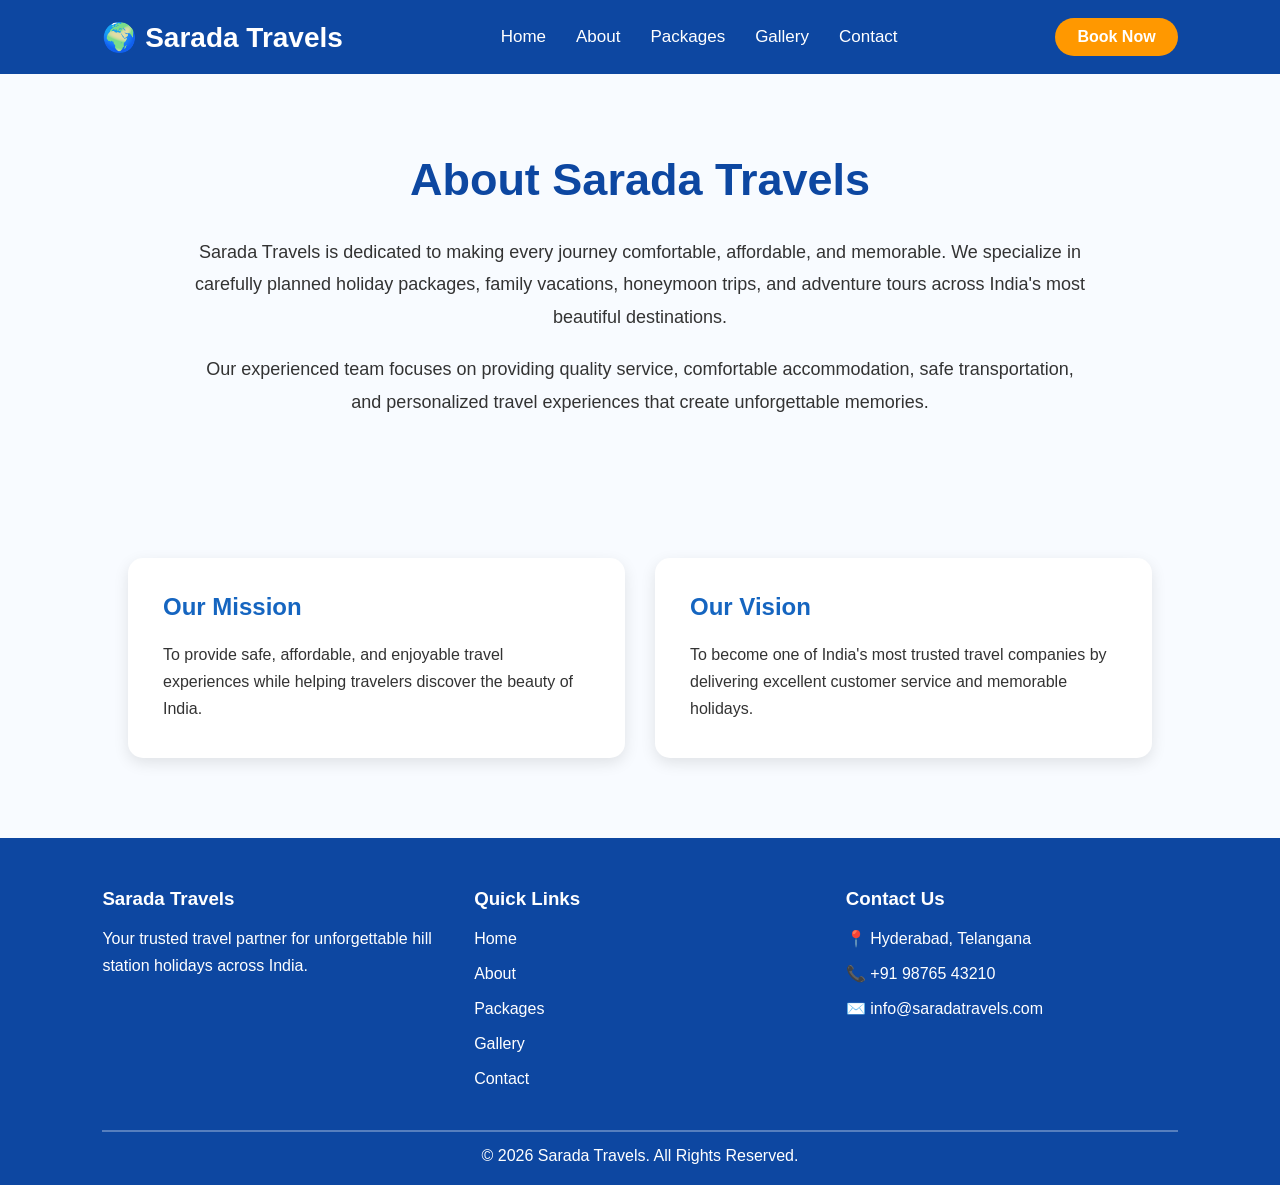
<file: about.html>
<!DOCTYPE html>
<html lang="en">

<head>
    <meta charset="UTF-8">
    <meta name="viewport" content="width=device-width, initial-scale=1.0">

    <title>About | Sarada Travels</title>

    <meta name="description" content="Learn about Sarada Travels, our mission, vision, and commitment to providing memorable travel experiences.">

    <meta name="keywords" content="about Sarada Travels, travel agency, tourism">

    <link rel="stylesheet" href="style.css">
</head>

<body>

<header>

    <nav class="navbar">

        <div class="logo">
            🌍 Sarada Travels
        </div>

        <ul class="nav-links">
            <li><a href="index.html">Home</a></li>
            <li><a href="about.html">About</a></li>
            <li><a href="packages.html">Packages</a></li>
            <li><a href="gallery.html">Gallery</a></li>
            <li><a href="contact.html">Contact</a></li>
        </ul>

        <a href="contact.html" class="book-btn">Book Now</a>

    </nav>

</header>

<main>

<section class="about">

<h1>About Sarada Travels</h1>

<p>
Sarada Travels is dedicated to making every journey comfortable, affordable, and memorable. We specialize in carefully planned holiday packages, family vacations, honeymoon trips, and adventure tours across India's most beautiful destinations.
</p>

<p>
Our experienced team focuses on providing quality service, comfortable accommodation, safe transportation, and personalized travel experiences that create unforgettable memories.
</p>

</section>

<section class="mission">

<div class="mission-card">
<h2>Our Mission</h2>
<p>
To provide safe, affordable, and enjoyable travel experiences while helping travelers discover the beauty of India.
</p>
</div>

<div class="mission-card">
<h2>Our Vision</h2>
<p>
To become one of India's most trusted travel companies by delivering excellent customer service and memorable holidays.
</p>
</div>

</section>

</main>

<footer class="footer">

    <div class="footer-content">

        <div class="footer-section">
            <h3>Sarada Travels</h3>
            <p>
                Your trusted travel partner for unforgettable hill station holidays across India.
            </p>
        </div>

        <div class="footer-section">
            <h3>Quick Links</h3>

            <p><a href="index.html">Home</a></p>
            <p><a href="about.html">About</a></p>
            <p><a href="packages.html">Packages</a></p>
            <p><a href="gallery.html">Gallery</a></p>
            <p><a href="contact.html">Contact</a></p>

        </div>

        <div class="footer-section">
            <h3>Contact Us</h3>

            <p>📍 Hyderabad, Telangana</p>
            <p>📞 +91 98765 43210</p>
            <p>✉️ info@saradatravels.com</p>

        </div>

    </div>

    <hr>

    <p class="copyright">
        © 2026 Sarada Travels. All Rights Reserved.
    </p>

</footer>
<!--Start of Tawk.to Script-->
<script type="text/javascript">
var Tawk_API=Tawk_API||{}, Tawk_LoadStart=new Date();
(function(){
var s1=document.createElement("script"),s0=document.getElementsByTagName("script")[0];
s1.async=true;
s1.src='https://embed.tawk.to/6a4a8750add6c21d4830b669/1jspi15bj';
s1.charset='UTF-8';
s1.setAttribute('crossorigin','*');
s0.parentNode.insertBefore(s1,s0);
})();
</script>
<!--End of Tawk.to Script-->
</body>
</html>
</file>
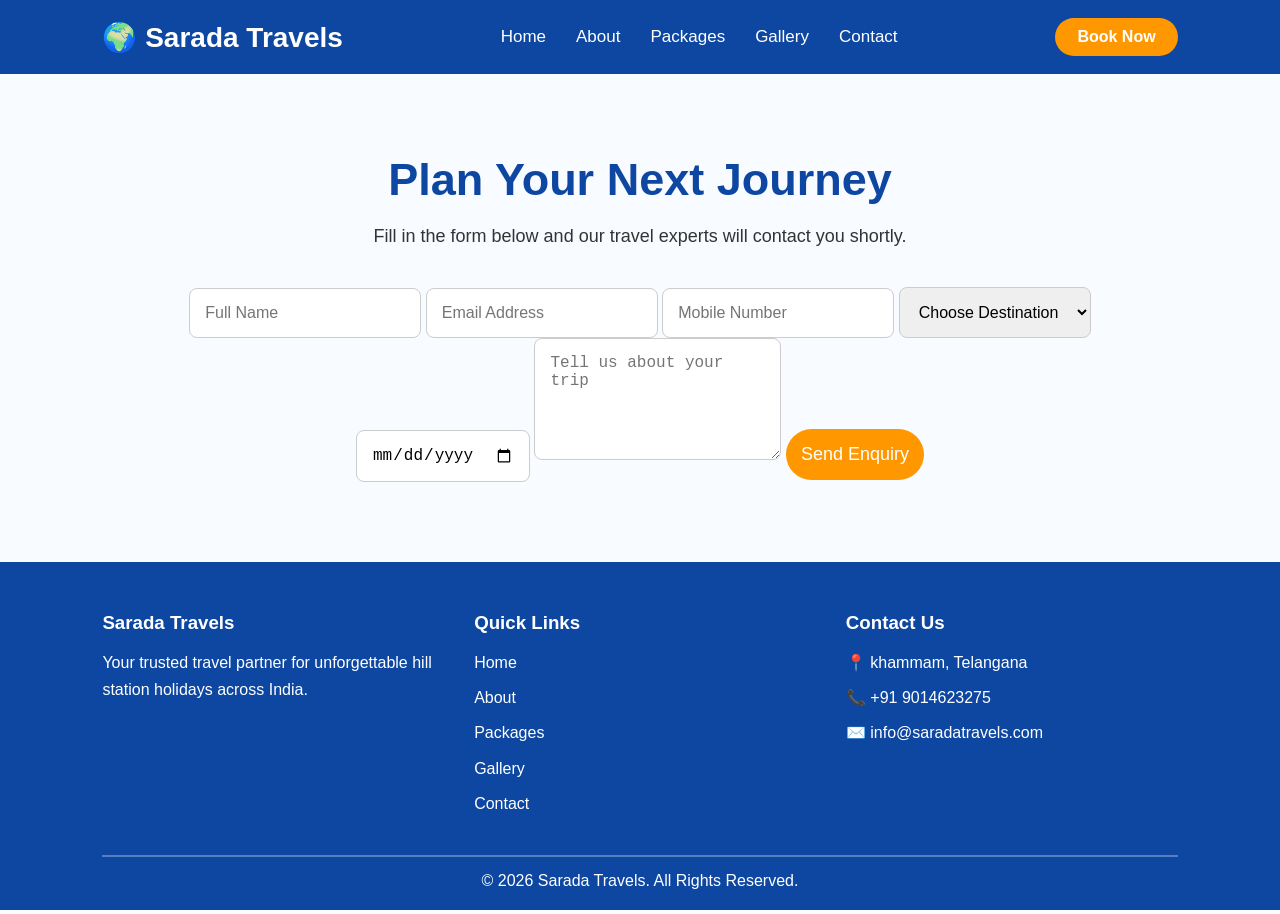
<file: contact.html>
<!DOCTYPE html>
<html lang="en">
<head>
<meta charset="UTF-8">
<meta name="viewport" content="width=device-width, initial-scale=1.0">

<title>Contact | Sarada Travels</title>

<meta name="description" content="Contact Sarada Travels to book your next hill station vacation.">

<meta name="keywords" content="contact, travel booking, hill station tours">

<link rel="stylesheet" href="style.css">
</head>

<body>

<header>

<nav class="navbar">

<div class="logo">
🌍 Sarada Travels
</div>

<ul class="nav-links">

<li><a href="index.html">Home</a></li>

<li><a href="about.html">About</a></li>

<li><a href="packages.html">Packages</a></li>

<li><a href="gallery.html">Gallery</a></li>

<li><a href="contact.html">Contact</a></li>

</ul>

<a href="contact.html" class="book-btn">
Book Now
</a>

</nav>

</header>

<section class="contact-page">

<h1>Plan Your Next Journey</h1>

<p>
Fill in the form below and our travel experts will contact you shortly.
</p>

<form id="contactForm" onsubmit="return validateForm()"></form>

<input type="text" placeholder="Full Name" required>

<input type="email" placeholder="Email Address" required>

<input type="tel" placeholder="Mobile Number" required>

<select required>

<option value="">Choose Destination</option>

<option>Ooty</option>

<option>Kodaikanal</option>

<option>Darjeeling</option>

</select>

<input type="date" required>

<textarea rows="5" placeholder="Tell us about your trip"></textarea>

<button type="submit">
Send Enquiry
</button>

</form>

</section>

<footer class="footer">

    <div class="footer-content">

        <div class="footer-section">
            <h3>Sarada Travels</h3>
            <p>
                Your trusted travel partner for unforgettable hill station holidays across India.
            </p>
        </div>

        <div class="footer-section">
            <h3>Quick Links</h3>

            <p><a href="index.html">Home</a></p>
            <p><a href="about.html">About</a></p>
            <p><a href="packages.html">Packages</a></p>
            <p><a href="gallery.html">Gallery</a></p>
            <p><a href="contact.html">Contact</a></p>

        </div>

        <div class="footer-section">
            <h3>Contact Us</h3>

            <p>📍 khammam, Telangana</p>
            <p>📞 +91 9014623275</p>
            <p>✉️ info@saradatravels.com</p>

        </div>

    </div>

    <hr>

    <p class="copyright">
        © 2026 Sarada Travels. All Rights Reserved.
    </p>

</footer>
<!--Start of Tawk.to Script-->
<script type="text/javascript">
var Tawk_API=Tawk_API||{}, Tawk_LoadStart=new Date();
(function(){
var s1=document.createElement("script"),s0=document.getElementsByTagName("script")[0];
s1.async=true;
s1.src='https://embed.tawk.to/6a4a8750add6c21d4830b669/1jspi15bj';
s1.charset='UTF-8';
s1.setAttribute('crossorigin','*');
s0.parentNode.insertBefore(s1,s0);
})();
</script>
<!--End of Tawk.to Script-->
</body>
</html>
</file>
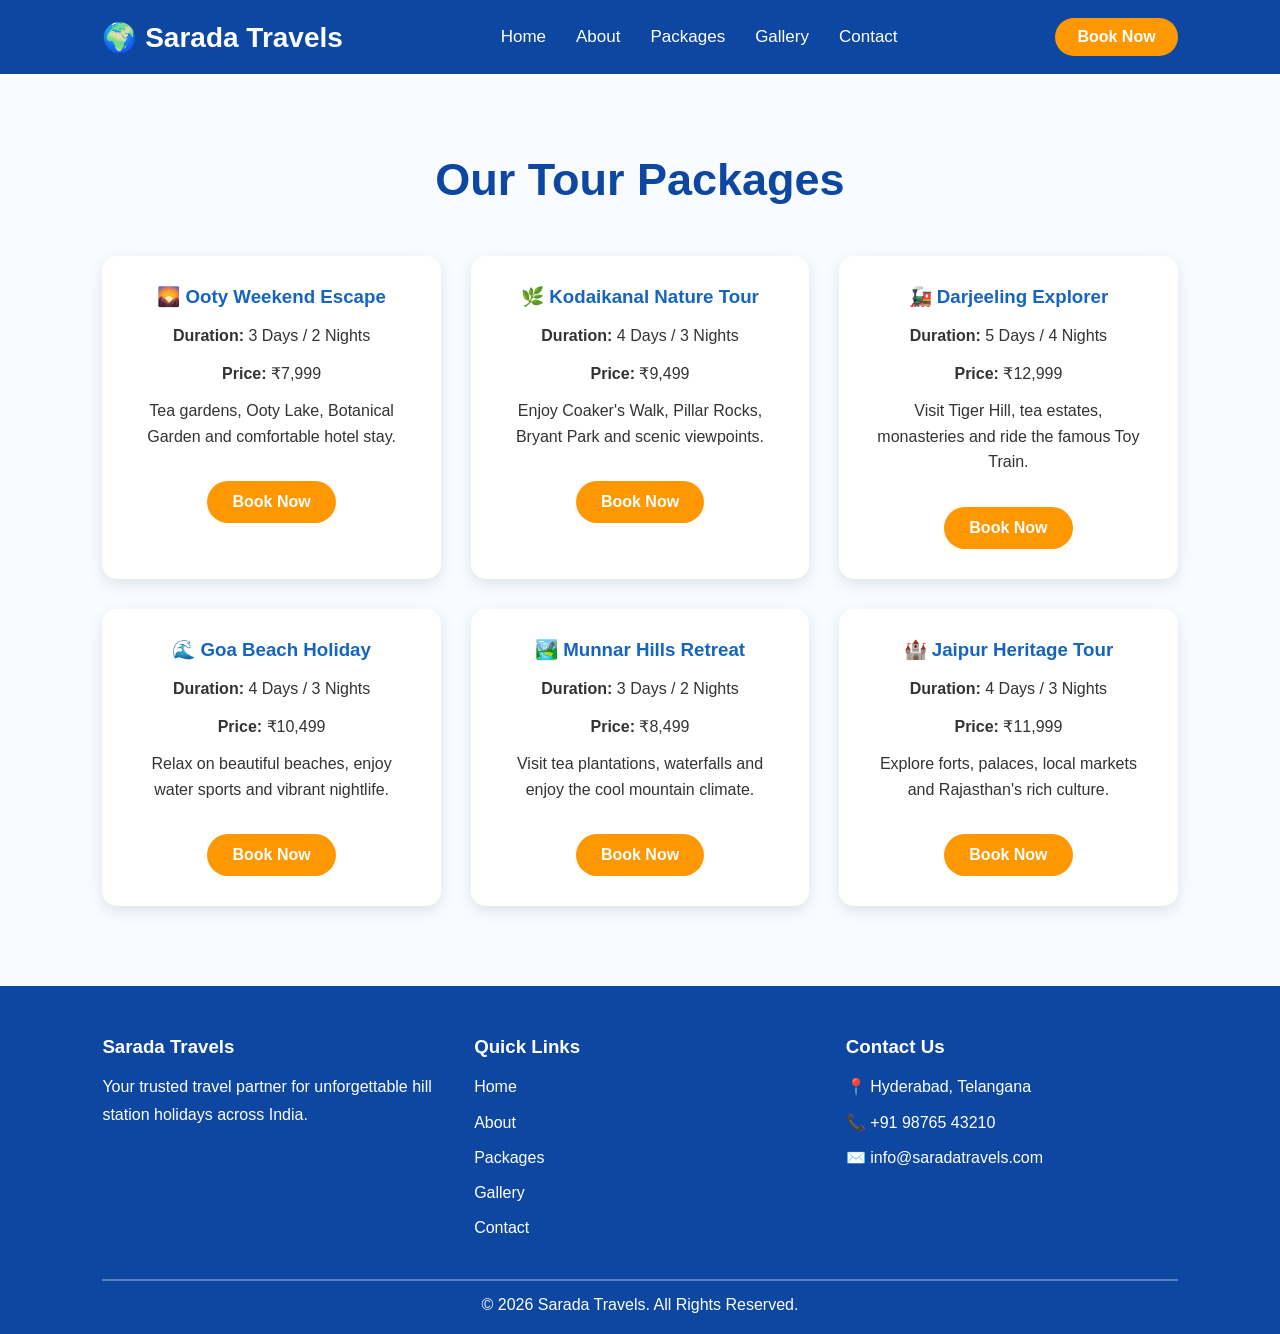
<file: package.html>
<!DOCTYPE html>
<html lang="en">
<head>
    <meta charset="UTF-8">
    <meta name="viewport" content="width=device-width, initial-scale=1.0">

    <title>Tour Packages | Sarada Travels</title>

    <meta name="description" content="Explore exciting tour packages from Sarada Travels for your next holiday.">

    <meta name="keywords" content="tour packages, holiday packages, Sarada Travels">

    <link rel="stylesheet" href="style.css">
</head>

<body>

<header>

<nav class="navbar">

<div class="logo">🌍 Sarada Travels</div>

<ul class="nav-links">
<li><a href="index.html">Home</a></li>
<li><a href="about.html">About</a></li>
<li><a href="packages.html">Packages</a></li>
<li><a href="gallery.html">Gallery</a></li>
<li><a href="contact.html">Contact</a></li>
</ul>

<a href="contact.html" class="book-btn">Book Now</a>

</nav>

</header>

<section class="package-page">

<h1>Our Tour Packages</h1>

<div class="package-container">

<div class="package-card">
<h3>🌄 Ooty Weekend Escape</h3>
<p><strong>Duration:</strong> 3 Days / 2 Nights</p>
<p><strong>Price:</strong> ₹7,999</p>
<p>Tea gardens, Ooty Lake, Botanical Garden and comfortable hotel stay.</p>
<a href="contact.html" class="package-btn">Book Now</a>
</div>

<div class="package-card">
<h3>🌿 Kodaikanal Nature Tour</h3>
<p><strong>Duration:</strong> 4 Days / 3 Nights</p>
<p><strong>Price:</strong> ₹9,499</p>
<p>Enjoy Coaker's Walk, Pillar Rocks, Bryant Park and scenic viewpoints.</p>
<a href="contact.html" class="package-btn">Book Now</a>
</div>

<div class="package-card">
<h3>🚂 Darjeeling Explorer</h3>
<p><strong>Duration:</strong> 5 Days / 4 Nights</p>
<p><strong>Price:</strong> ₹12,999</p>
<p>Visit Tiger Hill, tea estates, monasteries and ride the famous Toy Train.</p>
<a href="contact.html" class="package-btn">Book Now</a>
</div>

<div class="package-card">
<h3>🌊 Goa Beach Holiday</h3>
<p><strong>Duration:</strong> 4 Days / 3 Nights</p>
<p><strong>Price:</strong> ₹10,499</p>
<p>Relax on beautiful beaches, enjoy water sports and vibrant nightlife.</p>
<a href="contact.html" class="package-btn">Book Now</a>
</div>

<div class="package-card">
<h3>🏞️ Munnar Hills Retreat</h3>
<p><strong>Duration:</strong> 3 Days / 2 Nights</p>
<p><strong>Price:</strong> ₹8,499</p>
<p>Visit tea plantations, waterfalls and enjoy the cool mountain climate.</p>
<a href="contact.html" class="package-btn">Book Now</a>
</div>

<div class="package-card">
<h3>🏰 Jaipur Heritage Tour</h3>
<p><strong>Duration:</strong> 4 Days / 3 Nights</p>
<p><strong>Price:</strong> ₹11,999</p>
<p>Explore forts, palaces, local markets and Rajasthan's rich culture.</p>
<a href="contact.html" class="package-btn">Book Now</a>
</div>

</div>

</section>

<footer class="footer">

    <div class="footer-content">

        <div class="footer-section">
            <h3>Sarada Travels</h3>
            <p>
                Your trusted travel partner for unforgettable hill station holidays across India.
            </p>
        </div>

        <div class="footer-section">
            <h3>Quick Links</h3>

            <p><a href="index.html">Home</a></p>
            <p><a href="about.html">About</a></p>
            <p><a href="packages.html">Packages</a></p>
            <p><a href="gallery.html">Gallery</a></p>
            <p><a href="contact.html">Contact</a></p>

        </div>

        <div class="footer-section">
            <h3>Contact Us</h3>

            <p>📍 Hyderabad, Telangana</p>
            <p>📞 +91 98765 43210</p>
            <p>✉️ info@saradatravels.com</p>

        </div>

    </div>

    <hr>

    <p class="copyright">
        © 2026 Sarada Travels. All Rights Reserved.
    </p>

</footer>
<!--Start of Tawk.to Script-->
<script type="text/javascript">
var Tawk_API=Tawk_API||{}, Tawk_LoadStart=new Date();
(function(){
var s1=document.createElement("script"),s0=document.getElementsByTagName("script")[0];
s1.async=true;
s1.src='https://embed.tawk.to/6a4a8750add6c21d4830b669/1jspi15bj';
s1.charset='UTF-8';
s1.setAttribute('crossorigin','*');
s0.parentNode.insertBefore(s1,s0);
})();
</script>
<!--End of Tawk.to Script-->
</body>
</html>
</file>
<file: style.css>
/* Reset */
*{
    margin:0;
    padding:0;
    box-sizing:border-box;
}

body{
    font-family:Arial, sans-serif;
    background:#f8fbff;
    color:#333;
}

/* Navigation */

.navbar{
    display:flex;
    justify-content:space-between;
    align-items:center;
    padding:18px 8%;
    background:#0d47a1;
}

.logo{
    color:white;
    font-size:28px;
    font-weight:bold;
}

.nav-links{
    display:flex;
    list-style:none;
    gap:30px;
}

.nav-links a{
    color:white;
    text-decoration:none;
    font-size:17px;
    transition:.3s;
}

.nav-links a:hover{
    color:#FFD54F;
}

.book-btn{
    background:#ff9800;
    color:white;
    padding:10px 22px;
    text-decoration:none;
    border-radius:30px;
    font-weight:bold;
}

.book-btn:hover{
    background:#fb8c00;
}
/* Hero Section */

.hero{
    height:90vh;
    background:url("https://images.unsplash.com/photo-1507525428034-b723cf961d3e") center/cover no-repeat;
    display:flex;
    justify-content:center;
    align-items:center;
    text-align:center;
}

.hero-content{
    background:rgba(0,0,0,0.55);
    padding:50px;
    border-radius:15px;
    color:white;
    max-width:700px;
}

.hero h1{
    font-size:52px;
    margin-bottom:20px;
}

.hero p{
    font-size:20px;
    line-height:1.8;
    margin-bottom:35px;
}

.hero-btn{
    display:inline-block;
    background:#ff9800;
    color:white;
    padding:15px 30px;
    border-radius:30px;
    text-decoration:none;
    font-weight:bold;
    margin:10px;
}

.hero-btn:hover{
    background:#fb8c00;
}

.secondary-btn{
    background:#1565c0;
}

.secondary-btn:hover{
    background:#0d47a1;
}
/* Why Choose Us */

.why-us{
    padding:80px 8%;
    background:#f4f8fc;
    text-align:center;
}

.why-us h2{
    font-size:40px;
    margin-bottom:50px;
    color:#0d47a1;
}

.card-container{
    display:grid;
    grid-template-columns:repeat(auto-fit,minmax(250px,1fr));
    gap:30px;
}

.card{
    background:white;
    padding:30px;
    border-radius:15px;
    box-shadow:0 5px 15px rgba(0,0,0,0.1);
    transition:0.3s;
}

.card:hover{
    transform:translateY(-8px);
}

.card h3{
    margin-bottom:15px;
    color:#1565c0;
}

.card p{
    line-height:1.7;
}
/* Popular Destinations */

.destinations{
    padding:80px 8%;
    text-align:center;
    background:#ffffff;
}

.destinations h2{
    font-size:40px;
    color:#0d47a1;
    margin-bottom:50px;
}

.destination-container{
    display:grid;
    grid-template-columns:repeat(auto-fit,minmax(280px,1fr));
    gap:30px;
}

.destination-card{
    background:white;
    border-radius:15px;
    overflow:hidden;
    box-shadow:0 5px 15px rgba(0,0,0,0.1);
    transition:0.3s;
}

.destination-card:hover{
    transform:translateY(-8px);
}

.destination-card img{
    width:100%;
    height:220px;
    object-fit:cover;
}

.destination-card h3{
    margin:20px 0 10px;
    color:#1565c0;
}

.destination-card p{
    padding:0 20px 25px;
    line-height:1.6;
}
/* Featured Packages */

.packages{
    background:#f5f9ff;
    padding:80px 8%;
    text-align:center;
}

.packages h2{
    font-size:40px;
    color:#0d47a1;
    margin-bottom:50px;
}

.package-container{
    display:grid;
    grid-template-columns:repeat(auto-fit,minmax(300px,1fr));
    gap:30px;
}

.package-card{
    background:white;
    padding:30px;
    border-radius:15px;
    box-shadow:0 5px 15px rgba(0,0,0,0.1);
    transition:0.3s;
}

.package-card:hover{
    transform:translateY(-8px);
}

.package-card h3{
    color:#1565c0;
    margin-bottom:15px;
}

.package-card p{
    margin:12px 0;
    line-height:1.6;
}

.package-btn{
    display:inline-block;
    margin-top:20px;
    background:#ff9800;
    color:white;
    text-decoration:none;
    padding:12px 25px;
    border-radius:30px;
    font-weight:bold;
}

.package-btn:hover{
    background:#f57c00;
}
/* Customer Reviews */

.reviews{
    padding:80px 8%;
    background:white;
    text-align:center;
}

.reviews h2{
    font-size:40px;
    color:#0d47a1;
    margin-bottom:50px;
}

.review-container{
    display:grid;
    grid-template-columns:repeat(auto-fit,minmax(280px,1fr));
    gap:30px;
}

.review-card{
    background:#f7f9fc;
    padding:30px;
    border-radius:15px;
    box-shadow:0 5px 15px rgba(0,0,0,0.1);
    transition:.3s;
}

.review-card:hover{
    transform:translateY(-8px);
}

.review-card h3{
    color:#1565c0;
    margin-bottom:10px;
}

.stars{
    color:#ff9800;
    font-size:22px;
    margin-bottom:15px;
}

.review-card p{
    line-height:1.7;
}
/* Travel Statistics */

.stats{
    padding:80px 8%;
    background:#0d47a1;
    color:white;
    text-align:center;
}

.stats h2{
    font-size:40px;
    margin-bottom:50px;
}

.stats-container{
    display:grid;
    grid-template-columns:repeat(auto-fit,minmax(200px,1fr));
    gap:30px;
}

.stat-box{
    background:rgba(255,255,255,0.1);
    padding:30px;
    border-radius:15px;
}

.stat-box h3{
    font-size:42px;
    color:#FFD54F;
    margin-bottom:10px;
}

.stat-box p{
    font-size:18px;
}
/* About Page */

.about{
    padding:80px 10%;
    text-align:center;
}

.about h1{
    color:#0d47a1;
    font-size:45px;
    margin-bottom:30px;
}

.about p{
    max-width:900px;
    margin:20px auto;
    line-height:1.8;
    font-size:18px;
}

.mission{
    display:grid;
    grid-template-columns:repeat(auto-fit,minmax(300px,1fr));
    gap:30px;
    padding:40px 10% 80px;
}

.mission-card{
    background:white;
    padding:35px;
    border-radius:15px;
    box-shadow:0 5px 15px rgba(0,0,0,0.1);
}

.mission-card h2{
    color:#1565c0;
    margin-bottom:20px;
}

.mission-card p{
    line-height:1.7;
}
/* Packages Page */

.package-page{
    padding:80px 8%;
    text-align:center;
}

.package-page h1{
    font-size:45px;
    color:#0d47a1;
    margin-bottom:50px;
}
/* Gallery Page */

.gallery-page{
    padding:80px 8%;
    text-align:center;
}

.gallery-page h1{
    font-size:45px;
    color:#0d47a1;
    margin-bottom:20px;
}

.gallery-page p{
    font-size:18px;
    margin-bottom:40px;
}

.gallery-container{
    display:grid;
    grid-template-columns:repeat(auto-fit,minmax(300px,1fr));
    gap:30px;
}

.gallery-card{
    background:white;
    border-radius:15px;
    overflow:hidden;
    box-shadow:0 5px 15px rgba(0,0,0,.1);
    transition:.3s;
}

.gallery-card:hover{
    transform:scale(1.03);
}

.gallery-card img{
    width:100%;
    height:240px;
    object-fit:cover;
}

.gallery-card h3{
    padding:18px;
    color:#1565c0;
}
/* Contact Page */

.contact-page{

padding:80px 8%;

text-align:center;

}

.contact-page h1{

font-size:45px;

color:#0d47a1;

margin-bottom:20px;

}

.contact-page p{

margin-bottom:40px;

font-size:18px;

}

form{

max-width:700px;

margin:auto;

display:flex;

flex-direction:column;

gap:20px;

}

input,
select,
textarea{

padding:15px;

font-size:16px;

border:1px solid #ccc;

border-radius:8px;

}

button{

background:#ff9800;

color:white;

border:none;

padding:15px;

font-size:18px;

border-radius:30px;

cursor:pointer;

}

button:hover{

background:#f57c00;

}
/* Footer */

.footer{
    background:#0d47a1;
    color:white;
    padding:50px 8% 20px;
}

.footer-content{
    display:grid;
    grid-template-columns:repeat(auto-fit,minmax(250px,1fr));
    gap:40px;
}

.footer-section h3{
    margin-bottom:15px;
}

.footer-section p{
    margin:8px 0;
    line-height:1.7;
}

.footer-section a{
    color:white;
    text-decoration:none;
}

.footer-section a:hover{
    color:#FFD54F;
}

.footer hr{
    margin:30px 0 15px;
    border:1px solid rgba(255,255,255,.3);
}

.copyright{
    text-align:center;
}
/* ===========================
   Responsive Design
=========================== */

@media (max-width: 768px){

    .navbar{
        flex-direction:column;
        gap:15px;
        padding:20px;
    }

    .nav-links{
        flex-direction:column;
        gap:15px;
        text-align:center;
    }

    .hero{
        height:auto;
        padding:80px 20px;
    }

    .hero h1{
        font-size:34px;
    }

    .hero p{
        font-size:18px;
    }

    .hero-btn{
        display:block;
        width:220px;
        margin:15px auto;
    }

    .card-container,
    .destination-container,
    .package-container,
    .review-container,
    .stats-container,
    .gallery-container,
    .mission,
    .footer-content{

        grid-template-columns:1fr;

    }

    .about h1,
    .package-page h1,
    .gallery-page h1,
    .contact-page h1{

        font-size:34px;

    }

    form{

        width:100%;

    }

}
</file>
